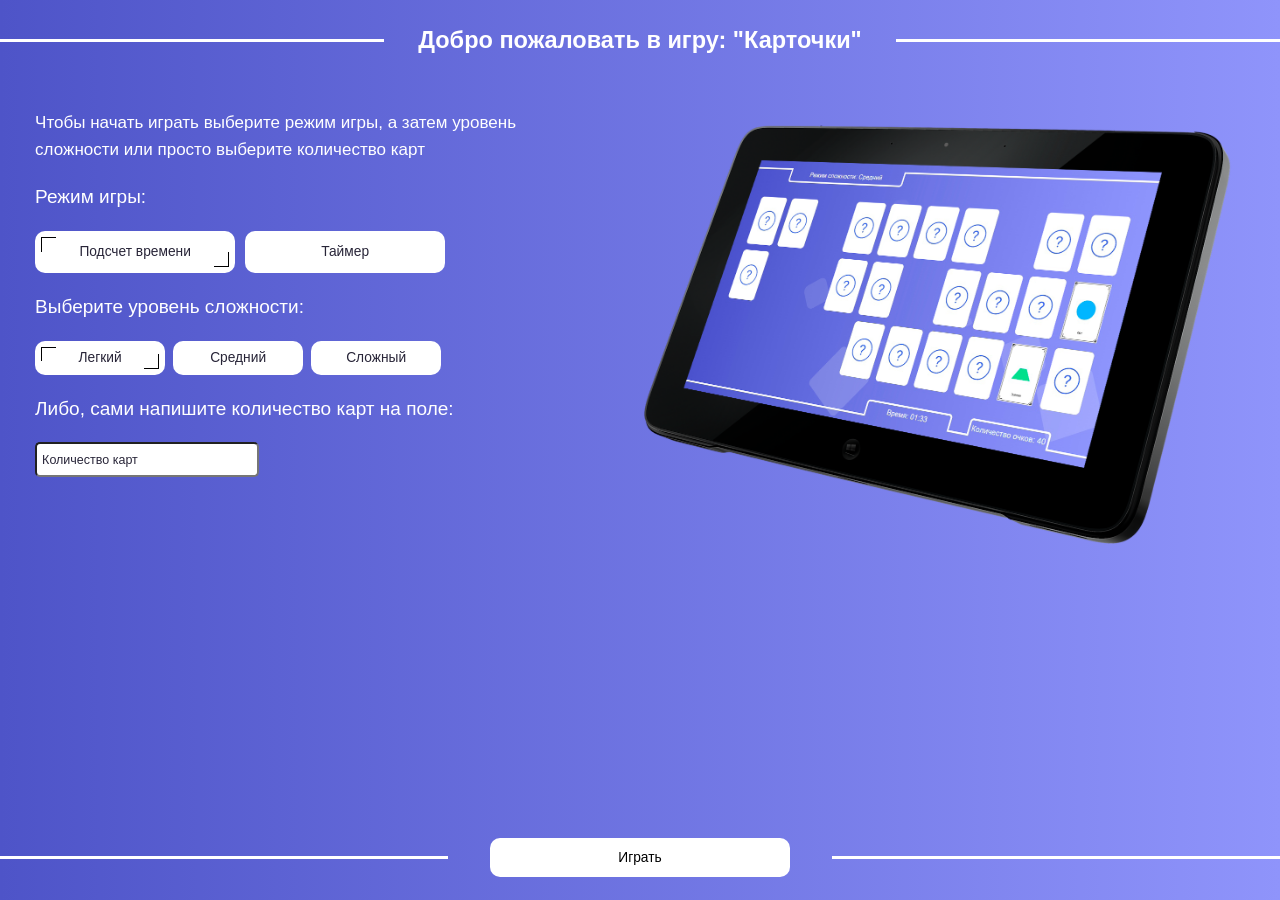
<file: index.html>
<!DOCTYPE html>
<html lang="en">
<head>
	<meta charset="UTF-8">
	<meta name="viewport" content="width=device-width, initial-scale=1.0">
	<link rel="preconnect" href="https://fonts.googleapis.com">
	<link rel="preconnect" href="https://fonts.gstatic.com" crossorigin>
	<link href="https://fonts.googleapis.com/css2?family=Roboto:wght@300;400;700&display=swap" rel="stylesheet">
	<link rel="stylesheet" type="text/css" href="css/style.css">
	<title>Cards</title>
</head>
<body>
	<div class="gameWrap">
		<ul class="circles">
			<li></li>
			<li></li>
			<li></li>
			<li></li>
			<li></li>
			<li></li>
			<li></li>
			<li></li>
			<li></li>
			<li></li>
		</ul>
		<div class="gameStart">
			<header>
				<div class="line headerLine"></div>
				<h1>Добро пожаловать в игру: "Карточки"</h1>
				<div class="line headerLine"></div>
			</header>
			<div class="gameContent">
				<div class="gameOptions">
					<p>Чтобы начать играть выберите режим игры, а затем уровень сложности или просто выберите количество карт</p>
					<h3>Режим игры:</h3>
					<div class="chooseMode">
						<div class="timerMode active">Подсчет времени</div>
						<div class="countdownMode">Таймер</div>
					</div>
					<h3>Выберите уровень сложности:</h2>
					<div class="chooseDifficulty">
						<div class="easyDifficulty active">Легкий</div>
						<div class="mediumDifficulty">Средний</div>
						<div class="hardDifficulty">Сложный</div>
					</div>
					<h3>Либо, сами напишите количество карт на поле:</h2>
					<div class="chooseSize">
						<input 
							type="number" 
							class="sizeInput" 
							placeholder="Количество карт"
							max="90"
							min="2"
						>
					</div>	
				</div>
				<div class="gamePreview">
					<img src="./img/demo.png">
				</div>
			</div>
			<footer>
				<div class="line footerLine"></div>
				<button class="play">Играть</button>
				<div class="line footerLine"></div>
			</footer>
		</div>

		<div class="playGround off">
			<header>
				<div class="leftLine"></div>
				<div class="label"></div>
				<div class="rightLine"></div>
			</header>
			<div class="playField"></div>
			<footer>
				<div class="leftFooterLine"></div>
				<div class="time timer">00:00</div>
				<div class="middleFooterLine"></div>
				<div class="score scoreCount"></div>
				<div class="rightFooterLine"></div>
			</footer>
		</div>

		<div class="afterGameWrap off">
			<div class="afterGameInfo off">
				
			</div>
			<div class="afterWinChoose off">
				<input type="button" value="Играть снова" id="playAgain">
			</div>
		</div>
	<script src="js/script.js"></script>
	<script src="js/generate.js"></script>
</body>
</html>
</file>
<file: css/style.css>
body {
	margin: 0;
	padding: 0;
	width: 100vw;
	height: 100vh;
	overflow-y: scroll;
	overflow-x: hidden;
	display: flex;
	flex-direction: column;
	align-items: center;
	background: linear-gradient(to left, #8f94fb, #4e54c8); 
	font-family: 'Exo', sans-serif;
}

.gameWrap {
	width: 100%;
	height: 100%;
	margin-top: calc(10px + (30 - 10) * ((100vw - 200px) / (1920 - 200)));
	margin-bottom: calc(10px + (30 - 10) * ((100vw - 200px) / (1920 - 200)));
	position: relative;
}

.gameStart {
	width: 100%;
	height: 100%;
	display: flex;
	flex-direction: column;
	justify-content: space-between;
	position: absolute;
}

.gameStart header{
	width: 100%;
	display: flex;
	justify-content: space-between;
	align-items: center;
	text-align: center;
	font-style: normal;
	font-weight: 400;
	font-size: calc(8px + (14 - 8) * ((100vw - 200px) / (1920 - 200)));
	line-height: calc(14px + (48 - 14) * ((100vw - 200px) / (1920 - 200)));
	color: #FFFFFF;
}

.gameStart header h1 {
	margin: 0;
}

.headerLine {
	width: 30%;
	height: 3px;
	background: #FFFFFF;
}
.footerLine {
	width: 35%;
	height: 3px;
	background: #FFFFFF;
}

.gameContent {
	display: flex;
	padding-right: calc(10px + (50 - 10) * ((100vw - 200px) / (1920 - 200)));
	padding-left: calc(10px + (50 - 10) * ((100vw - 200px) / (1920 - 200)));
	margin: calc(10px + (50 - 10) * ((100vw - 200px) / (1920 - 200))) 0; 
	height: 100%;	
}

.gameOptions {
	width: 45%;
}

.gameOptions p{ 
	font-style: normal;
	font-weight: 400;
	font-size: calc(12px + (20 - 12) * ((100vw - 200px) / (1920 - 200)));
	line-height: calc(14px + (34 - 14) * ((100vw - 200px) / (1920 - 200)));
	color: #FFFFFF;
}

.gameOptions h3{ 
	font-style: normal;
	font-weight: 400;
	font-size: calc(14px + (22 - 14) * ((100vw - 200px) / (1920 - 200)));
	line-height: calc(14px + (39 - 14) * ((100vw - 200px) / (1920 - 200)));
	color: #FFFFFF;
}

.gameStart footer{
	width: 100%;
	display: flex;
	justify-content: space-between;
	align-items: center;
}

.gamePreview {
	width: 51.292vw;
	height: 100%;
	min-width: 300px;
}
.gamePreview img {
	max-width: 100%;
	max-height: 100%;
	object-fit: contain;
	margin-left: 30px;
}


.chooseMode, .chooseDifficulty {
	display: flex;
}

.countdownMode {
	margin-left: 10px;
}

.timerMode, .countdownMode, .easyDifficulty, .mediumDifficulty, .hardDifficulty {	 
	border: none;
	border-radius: 10px;
	background: #FFFFFF;
	font-style: normal;
	font-weight: 400;
	font-size: calc(10px + (16 - 10) * ((100vw - 200px) / (1920 - 200)));
	line-height: calc(3px + (24 - 3) * ((100vw - 200px) / (1920 - 200)));
	color: #282538;
	display: flex;
	align-items: center;
	justify-content: center;
}

.timerMode, .countdownMode {
	width: 15.625vw;
	min-width: 190px;
	padding: calc(8px + (16 - 8) * ((100vw - 200px) / (1920 - 200))) 0;
}

.easyDifficulty, .mediumDifficulty, .hardDifficulty {
	width: 7.625vw;
	min-width: 130px;
	padding: calc(7px + (10 - 7) * ((100vw - 200px) / (1920 - 200))) 0;
}

.mediumDifficulty, .hardDifficulty {
	margin-left: 8px;
}

.active {
	position: relative;
}

.active::after {
	content: "";
	position: absolute;
	display: block;
	width: calc(3px + (20 - 3) * ((100vw - 200px) / (1920 - 200)));
	height: calc(3px + (20 - 3) * ((100vw - 200px) / (1920 - 200)));
	border-left: calc(0.5px + (2 - 0.5) * ((100vw - 200px) / (1920 - 200))) solid #000000;
	border-top: calc(0.5px + (2 - 0.5) * ((100vw - 200px) / (1920 - 200))) solid #000000;
	left: 6px;
	top: 6px;
}

.active::before {
	content: "";
	position: absolute;
	width: calc(3px + (20 - 3) * ((100vw - 200px) / (1920 - 200)));
	display: block;
	height: calc(3px + (20 - 3) * ((100vw - 200px) / (1920 - 200)));
	border-right: calc(0.5px + (2 - 0.5) * ((100vw - 200px) / (1920 - 200))) solid #000000;
	border-bottom: calc(0.5px + (2 - 0.5) * ((100vw - 200px) / (1920 - 200))) solid #000000;
	right: 6px;
	bottom: 6px;
}

.sizeInput {
	width: 7.625vw;
	min-width: 210px;
	padding: calc(4px + (10 - 4) * ((100vw - 200px) / (1920 - 200))) 5px;
	background: #FFFFFF;
	border-radius: 5px;
}

.sizeInput::placeholder {
	font-style: normal;
	font-weight: 400;
	font-size: calc(10px + (14 - 10) * ((100vw - 200px) / (1920 - 200)));
	line-height: calc(3px + (24 - 3) * ((100vw - 200px) / (1920 - 200)));
	color: #282538;
}

footer button {
	width: 23.44vw;
	min-width: 250px;	 
	border: none;
	border-radius: 10px;
	background: #FFFFFF;
	font-style: normal;
	font-weight: 400;
	font-size: calc(10px + (16 - 10) * ((100vw - 200px) / (1920 - 200)));
	padding: calc(6px + (16 - 6) * ((100vw - 200px) / (1920 - 200))) 0;
}



.playGround {
	display: flex;
	flex-direction: column;
	justify-content: space-between;
	height: 94vh;
}

.playGround header {
	display: flex;
	width: 100%;
}

.leftLine {
	width: 10.417vw;
}

.rightLine {
	width: 58.75vw;
}


.playGround footer {
	display: flex;
	width: 100%;
	align-items: flex-end;
}
.playField {
	display: flex;
	align-items: center;
	width: 95%;
	margin: 0 calc(10px + (60 - 10) * ((100vw - 200px) / (1920 - 200)));	
	flex-wrap: wrap;
}
.leftFooterLine, .middleFooterLine, .rightFooterLine, .rightLine, .leftLine {
	height: calc(3px + (6 - 3) * (100vw - 200px) / (1920 - 200));
	background: #FFFFFF;
}
.leftFooterLine {
	width: 51.458vw;
}
.middleFooterLine {
	width: 4.115vw;
}
.rightFooterLine {
	width: 9.115vw;
}
.time, .score {
	display: flex;
	align-items: center;
	justify-content: center;
	font-style: normal;
	font-weight: 400;
	font-size: calc(10px + (24 - 10) * ((100vw - 200px) / (1920 - 200)));
	color: #FFFFFF;
	height: 3.125vw;
	min-height: 30px;
	border-left: calc(3px + (6 - 3) * (100vw - 200px) / (1920 - 200)) solid #FFFFFF;
	border-right: calc(3px + (6 - 3) * (100vw - 200px) / (1920 - 200)) solid #FFFFFF;
	border-top: calc(3px + (6 - 3) * (100vw - 200px) / (1920 - 200)) solid #FFFFFF;
	border-radius: 10px 10px 0 0;
}
.time {
	width: 19.948vw;
}
.score {
	width: 16.615vw;
}
.label {
	display: flex;
	align-items: center;
	justify-content: center;
	width: 31.563vw;
	height: 3.125vw;
	min-height: 30px;
	font-style: normal;
	font-weight: 400;
	font-size: calc(10px + (24 - 10) * ((100vw - 200px) / (1920 - 200)));
	color: #FFFFFF;
	border-left: calc(3px + (6 - 3) * (100vw - 200px) / (1920 - 200)) solid #FFFFFF;
	border-right: calc(3px + (6 - 3) * (100vw - 200px) / (1920 - 200)) solid #FFFFFF;
	border-bottom: calc(3px + (6 - 3) * (100vw - 200px) / (1920 - 200)) solid #FFFFFF;
	border-radius: 0 0 10px 10px;
}




.pointerEventOff{
	pointer-events: none;
}
.afterGameWrap {
	position: absolute;
	top: 10%;
	left: 25%;
	width: 41.667vw;
	min-width: 300px;
	height: 31.25vw;
	min-height: 250px;
	border-radius: 40px;
	background: #FFFFFF;
	display: flex;
	flex-direction: column;
	justify-content: space-between;
	align-items: center;
	padding: calc(10px + (50 - 10) * (100vw - 200px) / (1920 - 200));
}
.afterGameInfo{
	display: flex;
	flex-flow: column;
	align-items: center;
	justify-content: center;
	text-align: center;
	position: absolute;
}
.afterGameInfo h1 {
	font-style: normal;
	font-weight: 500;
	font-size: calc(16px + (36 - 16) * (100vw - 200px) / (1920 - 200));
	line-height: calc(3px + (39 - 3) * ((100vw - 200px) / (1920 - 200)));
	color: #000000;
}
.afterGameInfo p {
	font-style: normal;
	font-weight: 400;
	font-size: calc(12px + (24 - 12) * (100vw - 200px) / (1920 - 200));
	line-height: calc(3px + (39 - 3) * ((100vw - 200px) / (1920 - 200)));
	color: #000000;
}
.afterWinChoose {
	top: 80%;
	position: absolute;
}
.afterWinChoose input{
	border: none;
	width: 13.542vw;
	min-width: 200px;
	padding-top: calc(4px + (16 - 4) * (100vw - 200px) / (1920 - 200));
	padding-bottom: calc(4px + (16 - 4) * (100vw - 200px) / (1920 - 200));
	background: #4E54C8;
	border-radius: 10px;
	font-style: normal;
	font-weight: 400;
	font-size: calc(14px + (20 - 14) * (100vw - 200px) / (1920 - 200));
	color: #FFFFFF;
}

.scoreCount{
	text-align: center;	
	color: aliceblue;
}
.movesCount{
	color: aliceblue;
	text-align: center;
}
.error{
	color: red;
	text-align: center;
}
.off{
	display: none;
}	
.hide {
	visibility: hidden;
}



.flip-card {
	background-color: transparent;
	min-width: 7.813vw;
	height:11.719vw;
	perspective: 1000px; 
	margin: 10px;
}

.flip-card.big {
	min-width: 7.813vw;
	height:11.719vw;	
	margin: 10px;
}

.flip-card.medium {
	min-width: 5.99vw;
	height:9.01vw;
	margin: 5px;
}

.flip-card.tiny {
	min-width: 4.427vw;
	height:6.667vw;
	margin: 5px;
}

.flip-card-inner {
	position: relative;
	width: 100%;
	height: 100%;
	text-align: center;
	transition: transform 0.8s;
	transform-style: preserve-3d;
}

.flip-card-inner.closed {
	transform: rotateY(0deg);
}

.flip-card-inner.opened {
	transform: rotateY(180deg);
}

.flip-card-front img, .flip-card-back img{
	width: 100%;
	height: 100%;
}

.flip-card-front, .flip-card-back {
	position: absolute;
	width: 100%;
	height: 100%;
	-webkit-backface-visibility: hidden; 
	backface-visibility: hidden;
}


.flip-card-back {
	transform: rotateY(180deg);
}











.circles{
	position: absolute;
    top: 0;
    left: 0;
    width: 100%;
    height: 100%;
    overflow: hidden;
	box-sizing: border-box;
}

.circles li{
    position: absolute;
    display: block;
    list-style: none;
    width: 20px;
    height: 20px;
    background: rgba(255, 255, 255, 0.2);
    animation: animate 25s linear infinite;
    bottom: -150px;
    
}

.circles li:nth-child(1){
    left: 25%;
    width: 80px;
    height: 80px;
    animation-delay: 0s;
}


.circles li:nth-child(2){
    left: 10%;
    width: 20px;
    height: 20px;
    animation-delay: 2s;
    animation-duration: 12s;
}

.circles li:nth-child(3){
    left: 70%;
    width: 20px;
    height: 20px;
    animation-delay: 4s;
}

.circles li:nth-child(4){
    left: 40%;
    width: 60px;
    height: 60px;
    animation-delay: 0s;
    animation-duration: 18s;
}

.circles li:nth-child(5){
    left: 65%;
    width: 20px;
    height: 20px;
    animation-delay: 0s;
}

.circles li:nth-child(6){
    left: 75%;
    width: 110px;
    height: 110px;
    animation-delay: 3s;
}

.circles li:nth-child(7){
    left: 35%;
    width: 150px;
    height: 150px;
    animation-delay: 7s;
}

.circles li:nth-child(8){
    left: 50%;
    width: 25px;
    height: 25px;
    animation-delay: 15s;
    animation-duration: 45s;
}

.circles li:nth-child(9){
    left: 20%;
    width: 15px;
    height: 15px;
    animation-delay: 2s;
    animation-duration: 35s;
}

.circles li:nth-child(10){
    left: 85%;
    width: 150px;
    height: 150px;
    animation-delay: 0s;
    animation-duration: 11s;
}



@keyframes animate {

    0%{
        transform: translateY(0) rotate(0deg);
        opacity: 1;
        border-radius: 0;
    }

    100%{
        transform: translateY(-1000px) rotate(720deg);
        opacity: 0;
        border-radius: 50%;
    }

}

@media screen and (max-width:768px) {
	.flip-card, .flip-card.big {
		min-width: 60px;
		min-height: 90px;	
		margin: calc(2px + (10 - 2) * (100vw - 200px) / (768 - 200));
	}
	
	.flip-card.medium {
		min-width: 46px;
		min-height: 70px;
		margin: calc(1px + (5 - 1) * (100vw - 200px) / (768 - 200));
	}
	
	.flip-card.tiny {
		min-width: 34px;
		min-height: 51px;
		margin: calc(1px + (5 - 1) * (100vw - 200px) / (768 - 200));
	}

	.gamePreview {
		display: none;
	}
	.gameOptions {
		width: 90%;
	}

	.timerMode, .countdownMode {
		min-width: 120px;
	}
	
	.easyDifficulty, .mediumDifficulty, .hardDifficulty {
		min-width: 80px;
	}
	.afterGameWrap {
		left: calc(1px + (205 - 1) * (100vw - 300px) / (768 - 300));
	}
}
</file>
